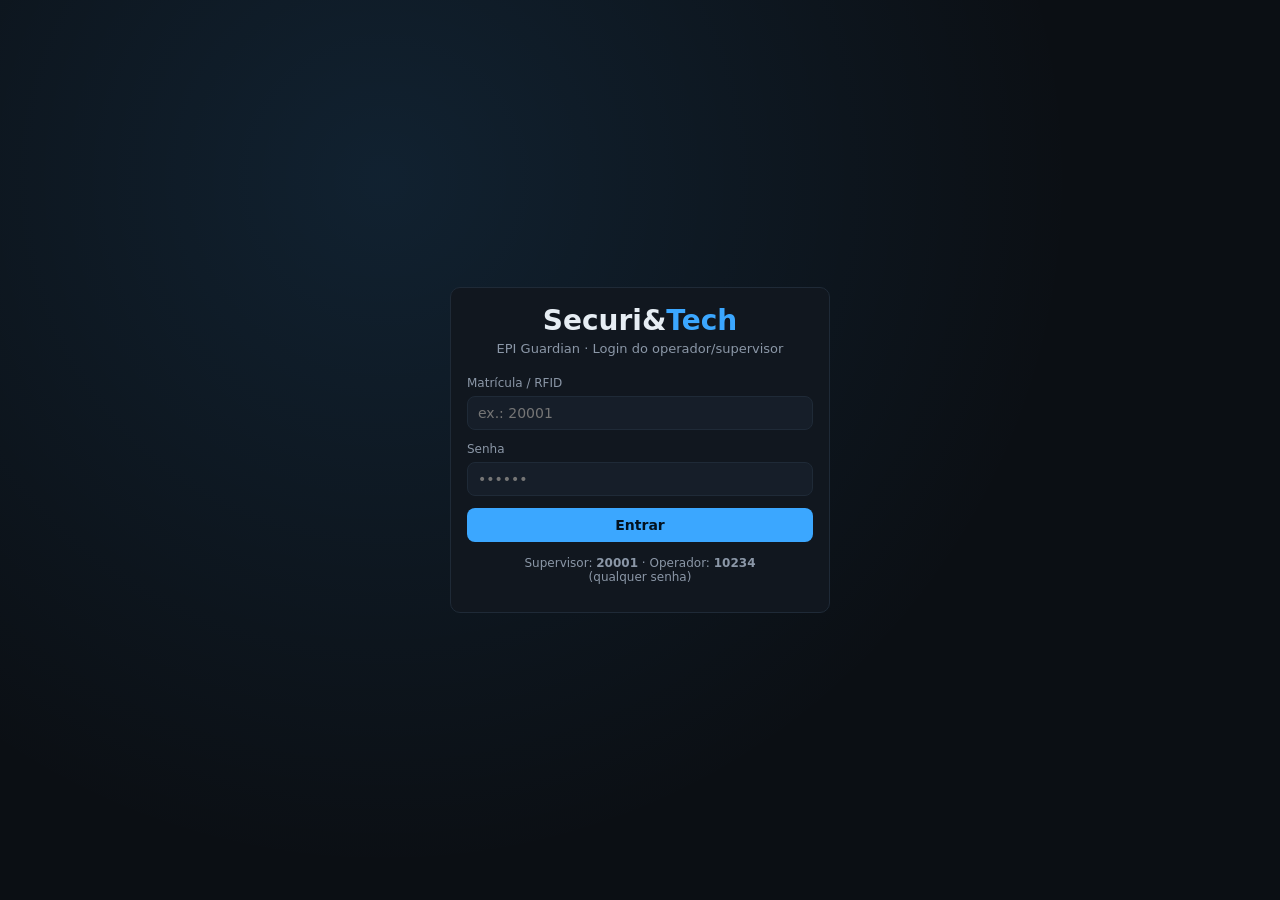
<file: frontend/index.html>
<!doctype html>
<html lang="pt-BR">
<head>
<meta charset="utf-8"/>
<meta name="viewport" content="width=device-width,initial-scale=1"/>
<title>Login — Securi&Tech EPI Guardian</title>
<link rel="stylesheet" href="css/styles.css"/>
</head>
<body>
<div class="login">
  <div class="card">
    <div style="text-align:center;margin-bottom:20px">
      <div style="font-size:48px"></div>
      <h1>Securi&<span style="color:var(--primary)">Tech</span></h1>
      <div class="sub">EPI Guardian · Login do operador/supervisor</div>
    </div>
    <form id="loginForm">
      <div class="field"><label>Matrícula / RFID</label><input id="matricula" placeholder="ex.: 20001" required/></div>
      <div class="field"><label>Senha</label><input id="password" type="password" placeholder="••••••" required/></div>
      <button class="btn primary" style="width:100%;justify-content:center" type="submit">Entrar</button>
      <p class="muted" style="font-size:12px;margin-top:14px;text-align:center">
        Supervisor: <b>20001</b> · Operador: <b>10234</b><br/>(qualquer senha)
      </p>
    </form>
  </div>
</div>
<script src="js/mock-data.js"></script>
<script src="js/api.js"></script>
<script src="js/auth.js"></script>
<script>
if (AUTH.user) location.href = AUTH.user.role === "supervisor" ? "dashboard.html" : "operador.html";
document.getElementById("loginForm").addEventListener("submit", async (e) => {
  e.preventDefault();
  try {
    const u = await AUTH.login(matricula.value, password.value);
    location.href = u.role === "supervisor" ? "dashboard.html" : "operador.html";
  } catch (err) { toast("Falha no login", err.message, "error"); }
});
</script>
</body>
</html>
</file>
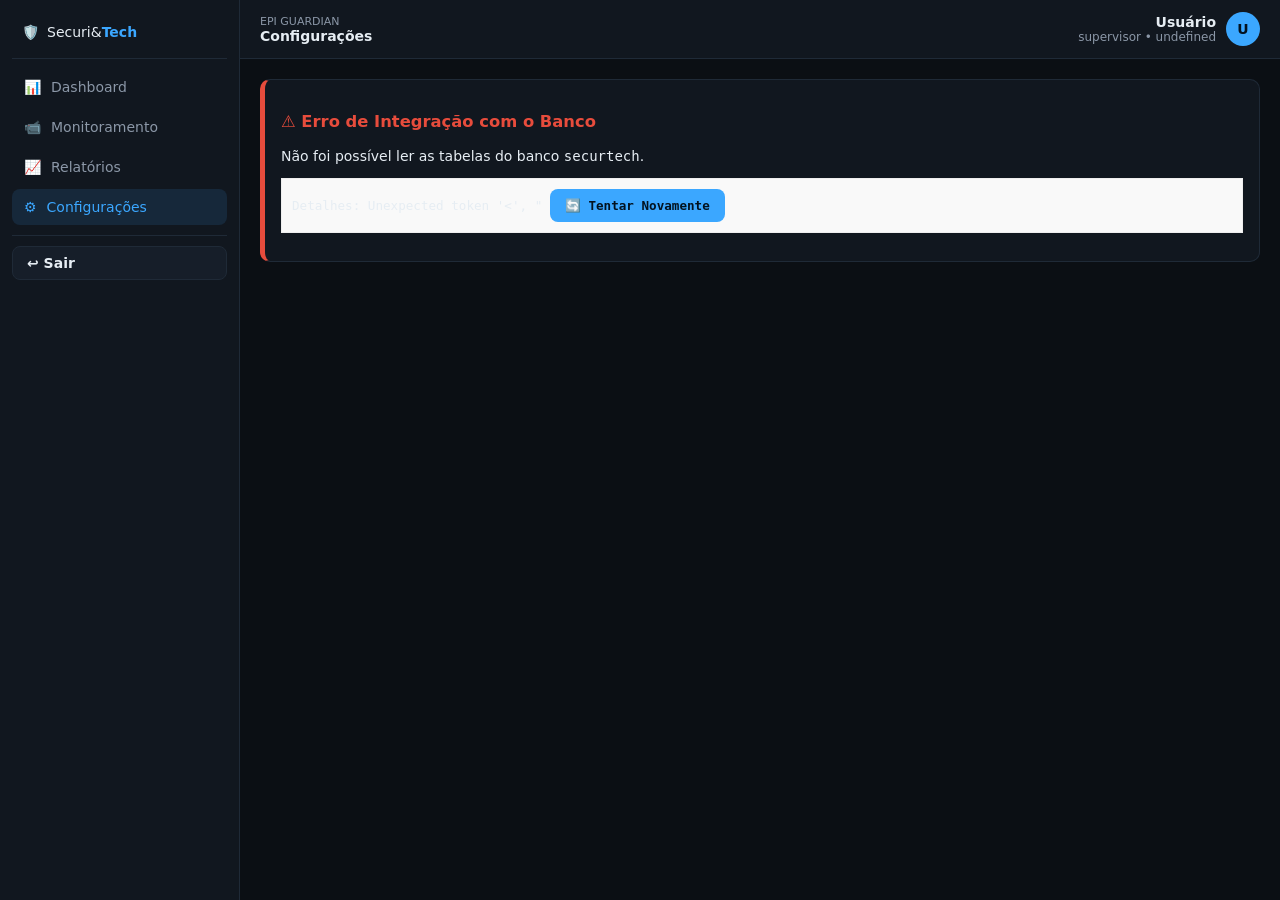
<file: frontend/configuracoes.html>
<!doctype html>
<html lang="pt-BR">
<head>
    <meta charset="utf-8"/>
    <meta name="viewport" content="width=device-width,initial-scale=1"/>
    <title>Configurações — EPI Guardian</title>
    <link rel="stylesheet" href="css/styles.css"/>
</head>
<body>
<div data-layout="supervisor" data-active="configuracoes"></div>

<script src="js/api.js"></script>
<script src="js/auth.js"></script>
<script src="js/realtime.js"></script>
<script src="js/layout.js"></script>

<script>
document.addEventListener("DOMContentLoaded", () => {
    
    // Varre a DOM dinamicamente até achar o contêiner gerado pelo layout.js
    const checarContainer = setInterval(async () => {
        const root = document.getElementById("page-content"); 
        
        if (root) {
            clearInterval(checarContainer); 
            
            // Requisição segura para buscar as tabelas reais do banco (Ajustado para ../)
            async function loadData() {
                try {
                    const response = await fetch("../backend/configuracoes_api.php");
                    const result = await response.json();
                    if (!result.success) throw new Error(result.error);
                    return result;
                } catch (err) {
                    // Exibe o erro diretamente na tela caso o banco ou o JSON falhem
                    root.innerHTML = `
                        <div class="card" style="border-left: 5px solid #e74c3c;">
                            <h3 style="color:#e74c3c;">⚠️ Erro de Integração com o Banco</h3>
                            <p>Não foi possível ler as tabelas do banco <code>securtech</code>.</p>
                            <p style="background:#f9f9f9; padding:10px; border:1px solid #eee; font-family:monospace; font-size:0.9rem;">
                                Detalhes: ${err.message}
                            </p>
                            <button class="btn primary" onclick="window.location.reload()">🔄 Tentar Novamente</button>
                        </div>`;
                    return null;
                }
            }

            const data = await loadData();
            if (!data) return; // Aborta a renderização se houver falhas no banco

            // Cria a interface limpa, com o Slider estilo controle de áudio até 2 minutos (120s)
            root.innerHTML = `
                <div class="card">
                    <h3>Tempo de Pausa Segura</h3>
                    <div class="field" style="margin: 25px 0;">
                        <label style="display:block; margin-bottom:12px; font-weight:bold; font-size:1rem;">
                            Tempo limite selecionado: <span id="pauseVal" style="color:#2980b9; font-size:1.3rem; font-family:monospace;">${data.pauseSeconds}</span> segundos
                        </label>
                        <input type="range" id="pause" min="5" max="120" value="${data.pauseSeconds}" 
                               style="width: 100%; height: 8px; background: #dfe6e9; border-radius: 5px; accent-color: #2980b9; cursor: pointer; outline: none;"/>
                        <div style="display:flex; justify-content:space-between; font-size:0.8rem; color:#7f8c8d; margin-top:6px; font-weight:600;">
                            <span>5 segundos</span>
                            <span>2 minutos (120s)</span>
                        </div>
                    </div>
                    <button class="btn primary" id="btnSave">💾 Salvar Configuração</button>
                </div>

                <div class="card">
                    <div class="flex-between">
                        <h3 style="margin:0">Funcionários Cadastrados</h3>
                        <button class="btn ghost" id="btnAddUser">+ Adicionar Funcionário</button>
                    </div>
                    <table class="table">
                        <thead>
                            <tr>
                                <th>Matrícula / Login</th>
                                <th>Nome do Colaborador</th>
                                <th>Cargo</th>
                                <th>Setor Alocado</th>
                                <th>Ações</th>
                            </tr>
                        </thead>
                        <tbody id="empRows"></tbody>
                    </table>
                </div>

                <div class="card">
                    <div class="flex-between">
                        <h3 style="margin:0">Estações Cadastradas</h3>
                        <button class="btn ghost" id="btnAddStation" style="color:#27ae60; border-color:#27ae60;">+ Adicionar Estação</button>
                    </div>
                    <table class="table">
                        <thead>
                            <tr>
                                <th>Nome da Estação</th>
                                <th>Setor Físico</th>
                                <th>Vínculo de Mídia</th>
                                <th>Status da Câmera</th>
                            </tr>
                        </thead>
                        <tbody id="stRows"></tbody>
                    </table>
                </div>`;

            const empRows = document.getElementById("empRows");
            const stRows = document.getElementById("stRows");
            const pauseInput = document.getElementById("pause");
            const pauseVal = document.getElementById("pauseVal");

            // Efeito em tempo real ao arrastar a bolinha do Slider (estilo controle de som)
            pauseInput.oninput = () => {
                pauseVal.textContent = pauseInput.value;
            };

            // Métodos dinâmicos de impressão de linhas baseados no retorno real do PDO
            function renderEmployees(list) {
                if(list.length === 0) {
                    empRows.innerHTML = `<tr><td colspan="5" style="text-align:center; color:#888;">Nenhum funcionário encontrado no banco.</td></tr>`;
                    return;
                }
                empRows.innerHTML = list.map(e => `
                    <tr>
                        <td style="font-family:monospace; font-weight:bold;">${e.usuario}</td>
                        <td>${e.nome_colab}</td>
                        <td><span class="tag role">${e.cargo || 'Operador'}</span></td>
                        <td>${e.nome_setor || 'Geral'}</td>
                        <td><button class="btn ghost" onclick="delEmp('${e.id_colab}')" style="color:#e74c3c;">🗑</button></td>
                    </tr>`).join("");
            }

            // Renderiza as estações respeitando as maiúsculas do seu banco (Nome_estacao)
            function renderStations(list) {
                if(list.length === 0) {
                    stRows.innerHTML = `<tr><td colspan="4" style="text-align:center; color:#888;">Nenhuma estação cadastrada no banco.</td></tr>`;
                    return;
                }
                stRows.innerHTML = list.map(s => {
                    const status = s.status_cam || 'Inativa';
                    const badgeClass = status === 'Ativa' ? 'success' : 'warning';
                    return `
                        <tr>
                            <td><b>${s.Nome_estacao}</b></td>
                            <td>${s.nome_setor || 'Geral'}</td>
                            <td>Câmera ID: ${s.id_cam || 'Nenhuma'}</td>
                            <td><span class="badge ${badgeClass}">${status}</span></td>
                        </tr>`;
                }).join("");
            }

            // Exibe os registros iniciais buscados do DDL populado
            renderEmployees(data.employees);
            renderStations(data.stations);

            // POST: Salvar o estado do Slider de Pausa (Ajustado para ../)
            document.getElementById("btnSave").onclick = async () => {
                const res = await fetch("../backend/configuracoes_api.php", {
                    method: "POST",
                    headers: { "Content-Type": "application/json" },
                    body: JSON.stringify({ acao: "salvar_pausa", pauseSeconds: pauseInput.value })
                });
                const result = await res.json();
                if (result.success) {
                    if (typeof toast === "function") toast("Configurações salvas", result.message, "success");
                    else alert(result.message);
                } else {
                    alert("Erro ao salvar: " + result.error);
                }
            };

            // POST: Adicionar Funcionário via Prompt (Ajustado para ../)
            document.getElementById("btnAddUser").onclick = async () => {
                const name = prompt("Nome completo do funcionário:"); if (!name) return;
                const matricula = prompt("Usuário de login (Ex: 10234):"); if (!matricula) return;

                const res = await fetch("../backend/configuracoes_api.php", {
                    method: "POST",
                    headers: { "Content-Type": "application/json" },
                    body: JSON.stringify({ acao: "adicionar_funcionario", nome: name, matricula: matricula })
                });
                
                const result = await res.json();
                if (result.success) {
                    const update = await loadData();
                    if(update) renderEmployees(update.employees);
                } else {
                    alert("Erro: " + result.error);
                }
            };

            // POST: Deletar Colaborador do Banco (Ajustado para ../)
            window.delEmp = async (id) => {
                if (!confirm("Deseja deletar este colaborador permanentemente do banco securtech?")) return;

                const res = await fetch("../backend/configuracoes_api.php", {
                    method: "POST",
                    headers: { "Content-Type": "application/json" },
                    body: JSON.stringify({ acao: "deletar_funcionario", id_colab: id })
                });

                const result = await res.json();
                if (result.success) {
                    const update = await loadData();
                    if(update) renderEmployees(update.employees);
                } else {
                    alert("Erro ao deletar: " + result.error);
                }
            };

            // POST: Adicionar Nova Estação de Trabalho via Prompt JavaScript (Ajustado para ../)
            document.getElementById("btnAddStation").onclick = async () => {
                const stationName = prompt("Nomenclatura da Nova Estação (Ex: Prensa Hidráulica 02):");
                if (!stationName) return;

                const res = await fetch("../backend/configuracoes_api.php", {
                    method: "POST",
                    headers: { "Content-Type": "application/json" },
                    body: JSON.stringify({ acao: "adicionar_estacao", nome_estacao: stationName })
                });

                const result = await res.json();
                if (result.success) {
                    const update = await loadData();
                    if(update) renderStations(update.stations);
                } else {
                    alert("Erro ao cadastrar estação: " + result.error);
                }
            };
        }
    }, 100);
});
</script>
</body>
</html>
</file>
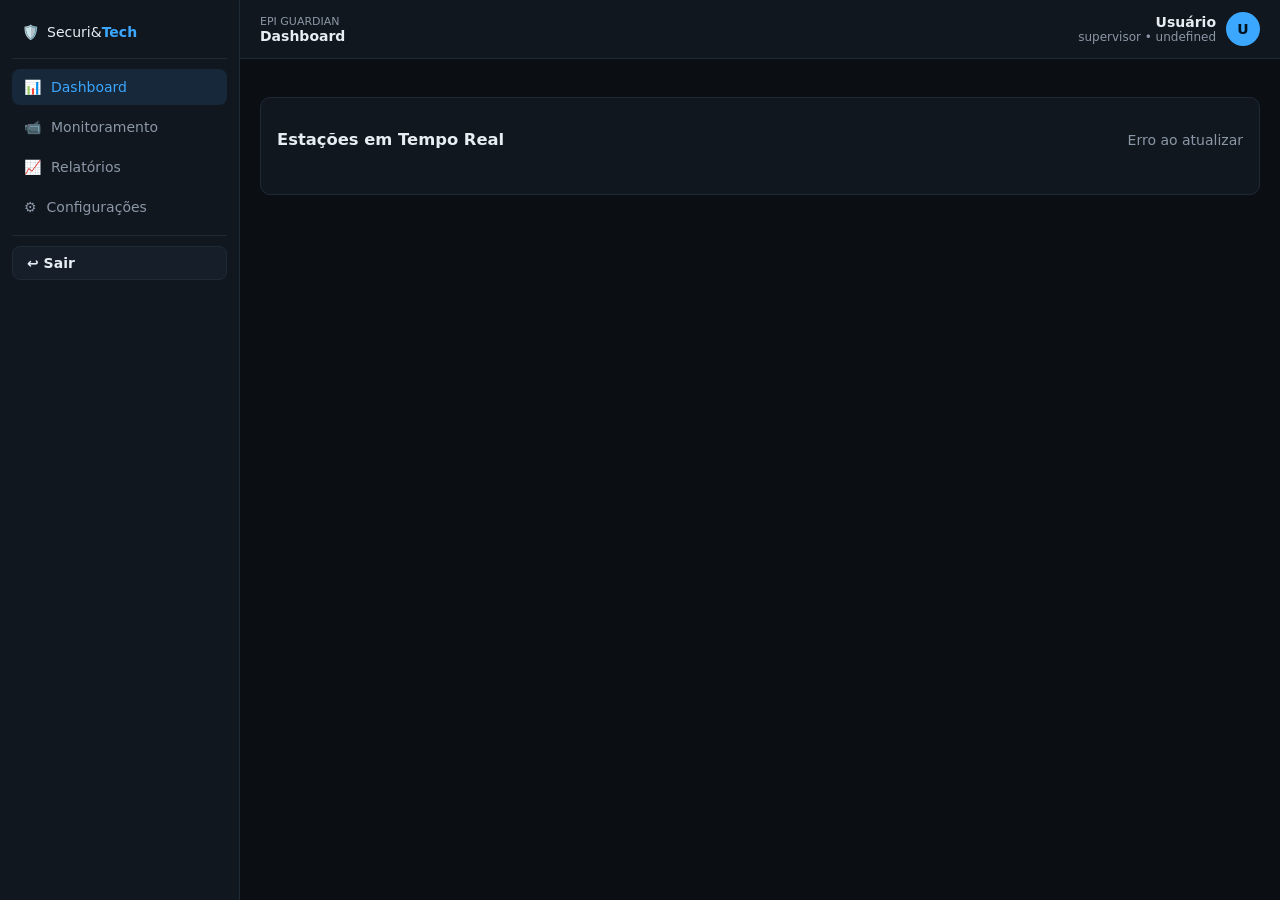
<file: frontend/dashboard.html>
<!doctype html>
<html lang="pt-BR">
<head>
    <meta charset="utf-8"/>
    <meta name="viewport" content="width=device-width,initial-scale=1"/>
    <title>Dashboard — EPI Guardian</title>
    <link rel="stylesheet" href="css/styles.css"/>
</head>
<body>

    <div data-layout="supervisor" data-active="dashboard"></div>

    <script src="js/auth.js"></script>
    <script src="js/layout.js"></script>

    <script>
    // Substitua a função antiga por esta no seu dashboard.html
    async function reactivateMachine(idCam) {
        if (!confirm(`Deseja realmente reativar a máquina da estação (Câmera ID: ${idCam})?`)) {
            return;
        }

        try {
            // Envia uma requisição POST com o ID da câmera para o backend
            const res = await fetch('../backend/reativar_api.php', {
                method: 'POST',
                headers: {
                    'Content-Type': 'application/json'
                },
                body: JSON.stringify({ id_cam: idCam })
            });

            const data = await res.json();

            if (data.success) {
                alert('Máquina autorizada e reativada com sucesso!');
                // Força o dashboard a se atualizar imediatamente sem esperar os 5 segundos
                location.reload(); 
            } else {
                alert('Erro ao tentar reativar: ' + data.message);
            }
        } catch (e) {
            console.error("Erro na comunicação:", e);
            alert('Não foi possível conectar ao servidor para reativar a máquina.');
        }
    }

    document.addEventListener("DOMContentLoaded", async () => {
        const root = document.getElementById("page-content");
        if (!root) return;

        root.innerHTML = `
            <div class="grid cols-4" id="metrics"></div>
            
            <div class="card">
                <div class="flex-between" style="margin-bottom:12px">
                    <h3>Estações em Tempo Real</h3>
                    <span class="muted" id="updated">Atualizando...</span>
                </div>
                <div class="grid cols-3" id="stations"></div>
            </div>
        `;

        async function loadDashboard() {
            try {
                const res = await fetch('../backend/dashboard_api.php');
                if (!res.ok) throw new Error('Erro na API');
                
                const data = await res.json();

                // Atualiza Métricas vindas sincronizadas do backend
                document.getElementById("metrics").innerHTML = `
                    <div class="card metric">
                        <div class="label">Conformes</div>
                        <div class="value" style="color:var(--success)">${data.metrics.compliant}</div>
                    </div>
                    <div class="card metric">
                        <div class="label">Violações</div>
                        <div class="value" style="color:var(--danger)">${data.metrics.violations}</div>
                    </div>
                    <div class="card metric">
                        <div class="label">Em Pausa</div>
                        <div class="value" style="color:var(--warning)">${data.metrics.paused}</div>
                    </div>
                    <div class="card metric">
                        <div class="label">Offline</div>
                        <div class="value" style="color:var(--muted)">${data.metrics.offline}</div>
                    </div>
                `;

                // Atualiza Estações e insere o botão condicional de Reativar
                const stationsHTML = data.stations.map(s => `
                    <div class="card" style="display:flex; flex-direction:column; justify-content:between;">
                        <div>
                            <div class="flex-between">
                                <b>${s.name}</b>
                                <span class="badge ${s.status}">${s.statusText}</span>
                            </div>
                            <div class="muted" style="margin:6px 0 8px">${s.location}</div>
                            <div class="row"><span class="muted">Operador:</span> ${s.employee}</div>
                            <div class="row"><span class="muted">Operação:</span> ${s.operationTime} min</div>
                        </div>
                        
                        ${s.status === 'violation' ? `
                            <button onclick="reactivateMachine(${s.id_cam})" style="margin-top:12px; width:100%; padding:8px; background-color:var(--success); color:white; border:none; border-radius:4px; cursor:pointer; font-weight:bold;">
                                Reativar Máquina
                            </button>
                        ` : ''}
                    </div>
                `).join("");

                document.getElementById("stations").innerHTML = stationsHTML;
                document.getElementById("updated").textContent = "Atualizado agora • " + new Date().toLocaleTimeString('pt-BR');

            } catch (e) {
                console.error("Erro ao carregar dashboard:", e);
                document.getElementById("updated").textContent = "Erro ao atualizar";
            }
        }

        loadDashboard();
        setInterval(loadDashboard, 5000); // Atualiza a cada 5 segundos
    });
    </script>
</body>
</html>
</file>
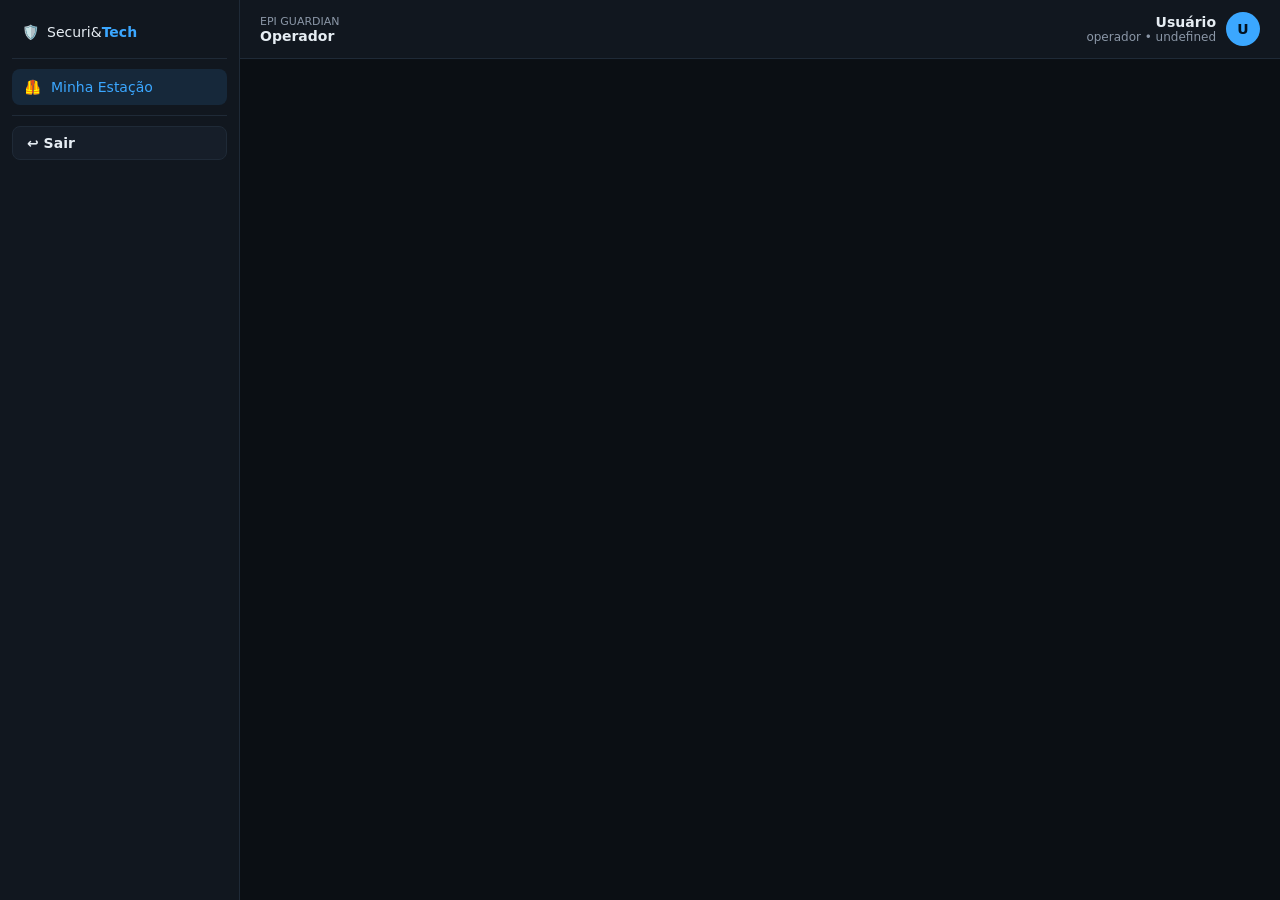
<file: frontend/operador.html>
<!doctype html>
<html lang="pt-BR">
<head>
<meta charset="utf-8"/>
<meta name="viewport" content="width=device-width,initial-scale=1"/>
<title>Operador — EPI Guardian</title>
<link rel="stylesheet" href="css/styles.css"/>
</head>
<body>
<div data-layout="operador" data-active="operador"></div>
<script src="js/mock-data.js"></script>
<script src="js/api.js"></script>
<script src="js/auth.js"></script>
<script src="js/realtime.js"></script>
<script src="js/layout.js"></script>
<script>
document.addEventListener("DOMContentLoaded", () => {
  const root = document.getElementById("page-content"); if (!root) return;
  const u = AUTH.user;
  root.innerHTML = `<div id="stage" class="op-stage"><div class="panel">
    <div class="icon" id="opIcon">⏳</div>
    <h1 id="opTitle">Carregando…</h1>
    <p id="opMsg">Aguardando leitura da câmera</p>
    <hr/>
    <div class="row" style="justify-content:center">
      <div><div class="muted">Operador</div><b>${u.name}</b></div>
      <div><div class="muted">Matrícula</div><b style="font-family:monospace">${u.matricula}</b></div>
      <div><div class="muted">Setor</div><b>${u.sector}</b></div>
    </div>
  </div></div>`;

  REALTIME.subscribe((stations) => {
    const st = stations.find(s => s.employeeId && findEmployee(s.employeeId)?.matricula === u.matricula) || stations[0];
    if (!st) return;
    const stage = document.getElementById("stage");
    stage.className = "op-stage " + (st.epiStatus==="violation"?"bad":st.epiStatus==="compliant"?"ok":"");
    if (st.epiStatus === "compliant") {
      opIcon.textContent = "✅"; opTitle.textContent = "EPI OK — Máquina liberada";
      opMsg.textContent = `Confiança IA: ${(st.aiConfidence*100).toFixed(0)}% • ${st.name}`;
    } else if (st.epiStatus === "violation") {
      opIcon.textContent = "🚨"; opTitle.textContent = "ALERTA — Coloque seu EPI";
      opMsg.textContent = `Máquina BLOQUEADA • ${st.name}`;
    } else if (st.epiStatus === "paused") {
      opIcon.textContent = "⏸"; opTitle.textContent = "Pausa Segura";
      opMsg.textContent = `Aguarde liberação • ${st.name}`;
    } else { opIcon.textContent = "⚫"; opTitle.textContent = "Estação offline"; opMsg.textContent = st.name; }
  });
  REALTIME.start();
});
</script>
</body>
</html>
</file>
<file: frontend/css/styles.css>
/* Securi&Tech — EPI Guardian (tema industrial dark) */
:root{
  --bg:#0b0f14; --surface:#11171f; --surface-2:#161e29; --border:#1f2a37;
  --fg:#e6edf3; --muted:#8b97a7;
  --primary:#3ba7ff; --primary-fg:#03121f;
  --success:#22c55e; --warning:#f59e0b; --danger:#ef4444;
  --radius:10px;
}
*{box-sizing:border-box}
html,body{margin:0;padding:0;background:var(--bg);color:var(--fg);
  font-family:Inter,system-ui,-apple-system,Segoe UI,Roboto,sans-serif;font-size:14px}
a{color:inherit;text-decoration:none}
button{font:inherit;cursor:pointer;border:0;background:none;color:inherit}
input,select,textarea{font:inherit;color:inherit;background:var(--surface-2);
  border:1px solid var(--border);border-radius:8px;padding:8px 10px;width:100%}
input:focus,select:focus{outline:2px solid var(--primary);outline-offset:0}

/* layout */
.app{display:grid;grid-template-columns:240px 1fr;min-height:100vh}
.sidebar{background:var(--surface);border-right:1px solid var(--border);padding:18px 12px;position:sticky;top:0;height:100vh}
.sidebar .brand{display:flex;align-items:center;gap:8px;padding:6px 10px 18px;border-bottom:1px solid var(--border);margin-bottom:10px}
.sidebar .brand b{color:var(--primary)}
.sidebar nav a{display:flex;align-items:center;gap:10px;padding:10px 12px;border-radius:8px;color:var(--muted);margin-bottom:4px}
.sidebar nav a:hover{background:var(--surface-2);color:var(--fg)}
.sidebar nav a.active{background:rgba(59,167,255,.12);color:var(--primary)}
.main{display:flex;flex-direction:column;min-width:0}
.header{display:flex;justify-content:space-between;align-items:center;
  background:var(--surface);border-bottom:1px solid var(--border);padding:12px 20px;position:sticky;top:0;z-index:10}
.header .user{display:flex;align-items:center;gap:10px}
.avatar{width:34px;height:34px;border-radius:50%;background:var(--primary);color:var(--primary-fg);
  display:grid;place-items:center;font-weight:700}
.content{padding:20px;display:flex;flex-direction:column;gap:18px}

/* cards & grids */
.card{background:var(--surface);border:1px solid var(--border);border-radius:var(--radius);padding:16px}
.grid{display:grid;gap:14px}
.grid.cols-4{grid-template-columns:repeat(4,minmax(0,1fr))}
.grid.cols-3{grid-template-columns:repeat(3,minmax(0,1fr))}
.grid.cols-2{grid-template-columns:repeat(2,minmax(0,1fr))}
@media(max-width:960px){.grid.cols-4,.grid.cols-3,.grid.cols-2{grid-template-columns:1fr}.app{grid-template-columns:1fr}.sidebar{position:relative;height:auto}}
.metric .label{color:var(--muted);font-size:12px;text-transform:uppercase;letter-spacing:.06em}
.metric .value{font-size:28px;font-weight:700;margin-top:6px}

/* badges */
.badge{display:inline-flex;align-items:center;gap:6px;padding:3px 8px;border-radius:999px;font-size:12px;font-weight:600}
.badge .dot{width:7px;height:7px;border-radius:50%}
.badge.compliant{background:rgba(34,197,94,.12);color:var(--success)} .badge.compliant .dot{background:var(--success)}
.badge.violation{background:rgba(239,68,68,.14);color:var(--danger)} .badge.violation .dot{background:var(--danger);animation:pulse 1s infinite}
.badge.paused{background:rgba(245,158,11,.14);color:var(--warning)} .badge.paused .dot{background:var(--warning)}
.badge.offline{background:rgba(139,151,167,.14);color:var(--muted)} .badge.offline .dot{background:var(--muted)}
@keyframes pulse{0%,100%{opacity:1}50%{opacity:.4}}

/* buttons */
.btn{display:inline-flex;align-items:center;gap:8px;padding:8px 14px;border-radius:8px;font-weight:600;border:1px solid transparent}
.btn.primary{background:var(--primary);color:var(--primary-fg)}
.btn.primary:hover{filter:brightness(1.08)}
.btn.ghost{background:var(--surface-2);border-color:var(--border);color:var(--fg)}
.btn.ghost:hover{background:var(--surface)}
.btn.danger{background:var(--danger);color:#fff}

/* table */
.table{width:100%;border-collapse:collapse}
.table th,.table td{padding:10px 12px;text-align:left;border-bottom:1px solid var(--border);font-size:13px}
.table th{color:var(--muted);font-weight:600;text-transform:uppercase;font-size:11px;letter-spacing:.05em}
.table tbody tr:hover{background:var(--surface-2)}

/* camera */
.camera{position:relative;aspect-ratio:16/9;background:#000;border-radius:var(--radius);overflow:hidden}
.camera video,.camera img{width:100%;height:100%;object-fit:cover;display:block}
.camera .placeholder{position:absolute;inset:0;display:grid;place-items:center;color:var(--muted);text-align:center}
.camera .hud{position:absolute;inset:0;pointer-events:none}
.camera .rec{position:absolute;top:10px;left:10px;background:rgba(239,68,68,.85);color:#fff;padding:3px 8px;border-radius:4px;font-size:11px;font-weight:700;display:inline-flex;align-items:center;gap:6px}
.camera .rec .blink{width:7px;height:7px;border-radius:50%;background:#fff;animation:pulse 1s infinite}
.camera .clock{position:absolute;top:10px;right:10px;background:rgba(0,0,0,.6);color:#fff;padding:3px 8px;border-radius:4px;font-family:monospace;font-size:12px}
.camera .yolo{position:absolute;bottom:10px;left:10px;background:rgba(0,0,0,.6);color:#fff;padding:4px 8px;border-radius:4px;font-size:12px}
.camera .stat{position:absolute;bottom:10px;right:10px}
.camera .scan{position:absolute;inset:0;background:linear-gradient(180deg,transparent,rgba(59,167,255,.08),transparent);animation:scan 3s linear infinite}
@keyframes scan{0%{transform:translateY(-100%)}100%{transform:translateY(100%)}}
.camera-bar{display:flex;justify-content:space-between;align-items:center;gap:10px;flex-wrap:wrap;margin-bottom:10px}
.camera-bar .ctrls{display:flex;gap:6px}

/* operator big screen */
.op-stage{min-height:calc(100vh - 64px);display:grid;place-items:center;padding:30px}
.op-stage .panel{max-width:720px;width:100%;text-align:center;padding:40px;border-radius:18px;border:2px solid var(--border);background:var(--surface)}
.op-stage.ok .panel{border-color:var(--success);box-shadow:0 0 60px rgba(34,197,94,.15)}
.op-stage.bad .panel{border-color:var(--danger);box-shadow:0 0 60px rgba(239,68,68,.25);animation:pulse 1.4s infinite}
.op-stage .icon{font-size:96px;margin-bottom:12px}
.op-stage h1{font-size:42px;margin:6px 0}
.op-stage p{color:var(--muted);font-size:16px}

/* misc */
.row{display:flex;gap:10px;align-items:center;flex-wrap:wrap}
.muted{color:var(--muted)}
.flex-between{display:flex;justify-content:space-between;align-items:center}
hr{border:0;border-top:1px solid var(--border);margin:10px 0}
.toast-wrap{position:fixed;top:16px;right:16px;display:flex;flex-direction:column;gap:8px;z-index:50}
.toast{background:var(--surface);border:1px solid var(--border);border-left:4px solid var(--primary);padding:12px 14px;border-radius:8px;min-width:280px;box-shadow:0 10px 25px rgba(0,0,0,.4)}
.toast.error{border-left-color:var(--danger)}
.toast.success{border-left-color:var(--success)}
.toast .t{font-weight:600;margin-bottom:2px}
.toast .d{font-size:12px;color:var(--muted)}

/* login */
.login{min-height:100vh;display:grid;place-items:center;padding:20px;
  background:radial-gradient(circle at 30% 20%,rgba(59,167,255,.12),transparent 60%),var(--bg)}
.login .card{width:100%;max-width:380px}
.login h1{margin:0 0 4px}
.login .sub{color:var(--muted);margin-bottom:18px;font-size:13px}
.field{margin-bottom:12px}
.field label{display:block;font-size:12px;color:var(--muted);margin-bottom:6px}
</file>
